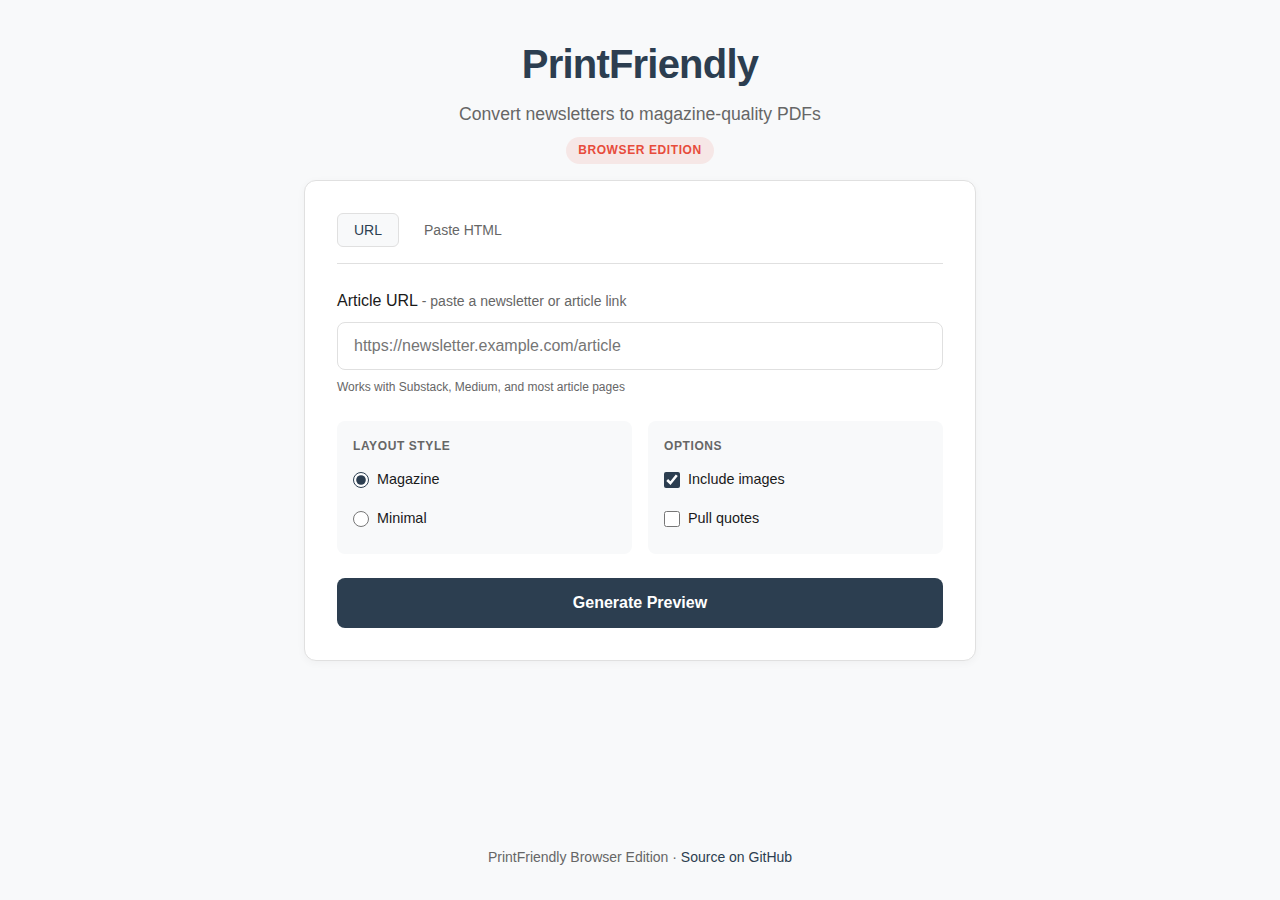
<file: browser/index.html>
<!DOCTYPE html>
<html lang="en">
<head>
    <meta charset="UTF-8">
    <meta name="viewport" content="width=device-width, initial-scale=1.0">
    <title>PrintFriendly - Browser Edition</title>

    <!-- Google Fonts -->
    <link rel="preconnect" href="https://fonts.googleapis.com">
    <link rel="preconnect" href="https://fonts.gstatic.com" crossorigin>
    <link href="https://fonts.googleapis.com/css2?family=Inter:wght@400;500;600;700&family=Playfair+Display:ital,wght@0,400;0,700;1,400&family=Source+Serif+4:ital,wght@0,300;0,400;0,600;1,400&display=swap" rel="stylesheet">

    <!-- Stylesheets -->
    <link rel="stylesheet" href="css/app.css">
    <link rel="stylesheet" href="css/print.css">
</head>
<body>
    <!-- UI Container (hidden during print) -->
    <div class="app-container" id="app-container">
        <header class="app-header">
            <h1>PrintFriendly</h1>
            <p class="tagline">Convert newsletters to magazine-quality PDFs</p>
            <p class="edition-badge">Browser Edition</p>
        </header>

        <main>
            <div class="card">
                <!-- Input Mode Tabs -->
                <div class="input-tabs">
                    <button type="button" class="tab-btn active" data-mode="url">URL</button>
                    <button type="button" class="tab-btn" data-mode="html">Paste HTML</button>
                </div>

                <form id="convert-form">
                    <!-- URL Input -->
                    <div class="form-group" id="url-input-group">
                        <label for="url">
                            Article URL
                            <span class="label-hint">- paste a newsletter or article link</span>
                        </label>
                        <input
                            type="url"
                            id="url"
                            name="url"
                            placeholder="https://newsletter.example.com/article"
                        >
                        <p class="input-note">Works with Substack, Medium, and most article pages</p>
                    </div>

                    <!-- HTML Paste Input -->
                    <div class="form-group hidden" id="html-input-group">
                        <label for="html-content">
                            Page HTML
                            <span class="label-hint">- paste the page source (Ctrl/Cmd+U)</span>
                        </label>
                        <textarea
                            id="html-content"
                            name="html-content"
                            placeholder="<!DOCTYPE html>..."
                            rows="6"
                        ></textarea>
                        <div class="form-group" style="margin-top: 0.75rem;">
                            <label for="source-url">
                                Source URL
                                <span class="label-hint">- for attribution</span>
                            </label>
                            <input
                                type="url"
                                id="source-url"
                                name="source-url"
                                placeholder="https://example.com/article"
                            >
                        </div>
                    </div>

                    <!-- Options -->
                    <div class="form-group">
                        <div class="options">
                            <div class="option-group">
                                <h3>Layout Style</h3>
                                <div class="radio-group">
                                    <label class="radio-option">
                                        <input type="radio" name="style" value="magazine" checked>
                                        Magazine
                                    </label>
                                    <label class="radio-option">
                                        <input type="radio" name="style" value="minimal">
                                        Minimal
                                    </label>
                                </div>
                            </div>

                            <div class="option-group">
                                <h3>Options</h3>
                                <div class="radio-group">
                                    <label class="checkbox-option">
                                        <input type="checkbox" name="include_images" value="true" checked>
                                        Include images
                                    </label>
                                    <label class="checkbox-option">
                                        <input type="checkbox" name="include_pull_quotes" value="true">
                                        Pull quotes
                                    </label>
                                </div>
                            </div>
                        </div>
                    </div>

                    <button type="submit" id="submit-btn">
                        Generate Preview
                    </button>
                </form>

                <!-- Loading State -->
                <div class="loading" id="loading">
                    <div class="spinner"></div>
                    <span id="loading-message">Fetching article...</span>
                </div>

                <!-- Error State -->
                <div class="error" id="error">
                    <strong>Error:</strong> <span id="error-message"></span>
                </div>

                <!-- Warnings / issues encountered (non-fatal) -->
                <div class="warnings-panel hidden" id="warnings-panel">
                    <strong>Issues encountered:</strong>
                    <ul id="warnings-list"></ul>
                </div>
            </div>

            <!-- Preview Section -->
            <div class="preview-section hidden" id="preview-section">
                <div class="preview-header">
                    <h2>Preview</h2>
                    <div class="preview-actions">
                        <button type="button" id="print-btn" class="print-btn">
                            Print / Save PDF
                        </button>
                        <button type="button" id="reset-btn" class="reset-btn">
                            New Article
                        </button>
                    </div>
                </div>
                <div class="preview-container" id="preview-container">
                    <!-- Article will be rendered here -->
                </div>
            </div>
        </main>

        <footer class="app-footer">
            <p>
                PrintFriendly Browser Edition &middot;
                <a href="https://github.com/parvparkhiya/printfriendly" target="_blank" rel="noopener">Source on GitHub</a>
            </p>
        </footer>
    </div>

    <!-- Print Container (shown only during print) -->
    <div class="print-container" id="print-container">
        <!-- Article content is cloned here for printing -->
    </div>

    <!-- Vendor Scripts -->
    <script src="js/vendor/Readability.js"></script>

    <!-- Application Scripts -->
    <script src="js/extractor.js"></script>
    <script src="js/analyzer.js"></script>
    <script src="js/layout.js"></script>
    <script src="js/app.js"></script>
</body>
</html>
</file>
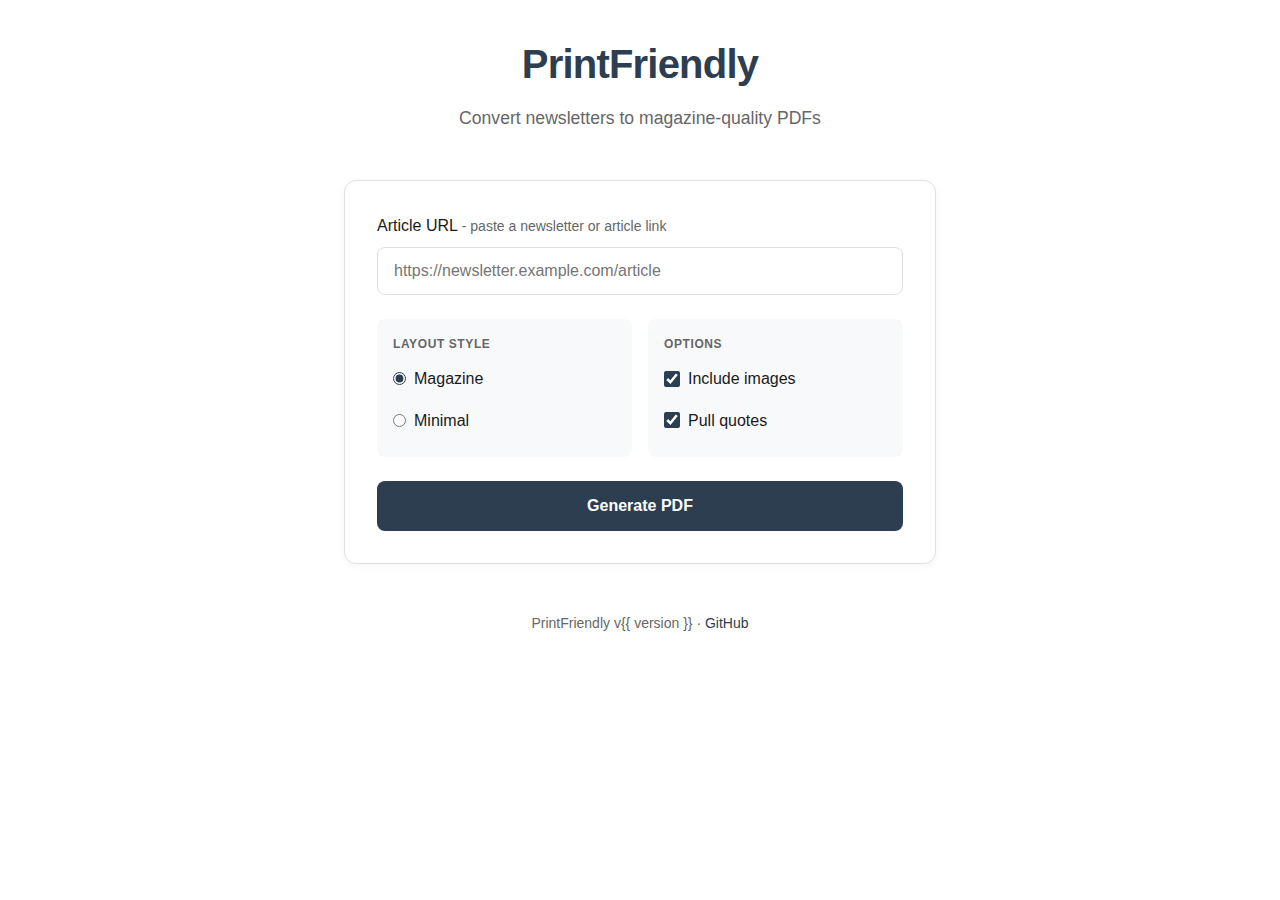
<file: src/printfriendly/web_templates/index.html>
<!DOCTYPE html>
<html lang="en">
<head>
    <meta charset="UTF-8">
    <meta name="viewport" content="width=device-width, initial-scale=1.0">
    <title>PrintFriendly - Newsletter to Magazine PDF</title>
    <style>
        :root {
            --color-primary: #2c3e50;
            --color-accent: #e74c3c;
            --color-text: #1a1a1a;
            --color-muted: #666666;
            --color-border: #e0e0e0;
            --color-bg: #ffffff;
            --color-bg-alt: #f8f9fa;
        }

        * {
            box-sizing: border-box;
            margin: 0;
            padding: 0;
        }

        body {
            font-family: -apple-system, BlinkMacSystemFont, 'Segoe UI', Roboto, sans-serif;
            line-height: 1.6;
            color: var(--color-text);
            background: var(--color-bg);
            min-height: 100vh;
        }

        .container {
            max-width: 640px;
            margin: 0 auto;
            padding: 2rem 1.5rem;
        }

        header {
            text-align: center;
            margin-bottom: 3rem;
        }

        h1 {
            font-size: 2.5rem;
            font-weight: 700;
            color: var(--color-primary);
            margin-bottom: 0.5rem;
            letter-spacing: -0.02em;
        }

        .tagline {
            color: var(--color-muted);
            font-size: 1.1rem;
        }

        .card {
            background: var(--color-bg);
            border: 1px solid var(--color-border);
            border-radius: 12px;
            padding: 2rem;
            box-shadow: 0 2px 8px rgba(0, 0, 0, 0.04);
        }

        .form-group {
            margin-bottom: 1.5rem;
        }

        label {
            display: block;
            font-weight: 500;
            margin-bottom: 0.5rem;
            color: var(--color-text);
        }

        .label-hint {
            font-weight: 400;
            color: var(--color-muted);
            font-size: 0.875rem;
        }

        input[type="url"],
        input[type="text"] {
            width: 100%;
            padding: 0.875rem 1rem;
            font-size: 1rem;
            border: 1px solid var(--color-border);
            border-radius: 8px;
            transition: border-color 0.2s, box-shadow 0.2s;
        }

        input[type="url"]:focus,
        input[type="text"]:focus {
            outline: none;
            border-color: var(--color-primary);
            box-shadow: 0 0 0 3px rgba(44, 62, 80, 0.1);
        }

        .options {
            display: grid;
            grid-template-columns: 1fr 1fr;
            gap: 1rem;
        }

        .option-group {
            background: var(--color-bg-alt);
            padding: 1rem;
            border-radius: 8px;
        }

        .option-group h3 {
            font-size: 0.75rem;
            text-transform: uppercase;
            letter-spacing: 0.05em;
            color: var(--color-muted);
            margin-bottom: 0.75rem;
        }

        .radio-group {
            display: flex;
            flex-direction: column;
            gap: 0.5rem;
        }

        .radio-option {
            display: flex;
            align-items: center;
            gap: 0.5rem;
            cursor: pointer;
        }

        .radio-option input {
            accent-color: var(--color-primary);
        }

        .checkbox-option {
            display: flex;
            align-items: center;
            gap: 0.5rem;
            cursor: pointer;
        }

        .checkbox-option input {
            accent-color: var(--color-primary);
            width: 16px;
            height: 16px;
        }

        button[type="submit"] {
            width: 100%;
            padding: 1rem 2rem;
            font-size: 1rem;
            font-weight: 600;
            color: white;
            background: var(--color-primary);
            border: none;
            border-radius: 8px;
            cursor: pointer;
            transition: background 0.2s, transform 0.1s;
        }

        button[type="submit"]:hover {
            background: #1a252f;
        }

        button[type="submit"]:active {
            transform: scale(0.98);
        }

        button[type="submit"]:disabled {
            background: var(--color-muted);
            cursor: not-allowed;
        }

        .loading {
            display: none;
            align-items: center;
            justify-content: center;
            gap: 0.75rem;
            padding: 1.5rem;
            background: var(--color-bg-alt);
            border-radius: 8px;
            margin-top: 1.5rem;
        }

        .loading.active {
            display: flex;
        }

        .spinner {
            width: 20px;
            height: 20px;
            border: 2px solid var(--color-border);
            border-top-color: var(--color-primary);
            border-radius: 50%;
            animation: spin 0.8s linear infinite;
        }

        @keyframes spin {
            to { transform: rotate(360deg); }
        }

        .error {
            display: none;
            padding: 1rem;
            background: #fef2f2;
            border: 1px solid #fecaca;
            border-radius: 8px;
            color: #dc2626;
            margin-top: 1.5rem;
        }

        .error.active {
            display: block;
        }

        .success {
            display: none;
            padding: 1.5rem;
            background: #f0fdf4;
            border: 1px solid #bbf7d0;
            border-radius: 8px;
            color: #166534;
            margin-top: 1.5rem;
            text-align: center;
        }

        .success.active {
            display: block;
        }

        .success h3 {
            margin-bottom: 0.5rem;
        }

        footer {
            text-align: center;
            margin-top: 3rem;
            color: var(--color-muted);
            font-size: 0.875rem;
        }

        footer a {
            color: var(--color-primary);
            text-decoration: none;
        }

        footer a:hover {
            text-decoration: underline;
        }

        @media (max-width: 480px) {
            .options {
                grid-template-columns: 1fr;
            }

            h1 {
                font-size: 2rem;
            }
        }
    </style>
</head>
<body>
    <div class="container">
        <header>
            <h1>PrintFriendly</h1>
            <p class="tagline">Convert newsletters to magazine-quality PDFs</p>
        </header>

        <main>
            <div class="card">
                <form id="convert-form" action="/convert" method="POST">
                    <div class="form-group">
                        <label for="url">
                            Article URL
                            <span class="label-hint">- paste a newsletter or article link</span>
                        </label>
                        <input
                            type="url"
                            id="url"
                            name="url"
                            placeholder="https://newsletter.example.com/article"
                            required
                        >
                    </div>

                    <div class="form-group">
                        <div class="options">
                            <div class="option-group">
                                <h3>Layout Style</h3>
                                <div class="radio-group">
                                    <label class="radio-option">
                                        <input type="radio" name="style" value="magazine" checked>
                                        Magazine
                                    </label>
                                    <label class="radio-option">
                                        <input type="radio" name="style" value="minimal">
                                        Minimal
                                    </label>
                                </div>
                            </div>

                            <div class="option-group">
                                <h3>Options</h3>
                                <div class="radio-group">
                                    <label class="checkbox-option">
                                        <input type="checkbox" name="include_images" value="true" checked>
                                        Include images
                                    </label>
                                    <label class="checkbox-option">
                                        <input type="checkbox" name="include_pull_quotes" value="true" checked>
                                        Pull quotes
                                    </label>
                                </div>
                            </div>
                        </div>
                    </div>

                    <button type="submit" id="submit-btn">
                        Generate PDF
                    </button>
                </form>

                <div class="loading" id="loading">
                    <div class="spinner"></div>
                    <span>Generating your PDF...</span>
                </div>

                <div class="error" id="error">
                    <strong>Error:</strong> <span id="error-message"></span>
                </div>

                <div class="success" id="success">
                    <h3>PDF Generated!</h3>
                    <p>Your download should start automatically.</p>
                </div>
            </div>
        </main>

        <footer>
            <p>
                PrintFriendly v{{ version }} &middot;
                <a href="https://github.com/printfriendly/printfriendly">GitHub</a>
            </p>
        </footer>
    </div>

    <script>
        const form = document.getElementById('convert-form');
        const submitBtn = document.getElementById('submit-btn');
        const loading = document.getElementById('loading');
        const error = document.getElementById('error');
        const errorMessage = document.getElementById('error-message');
        const success = document.getElementById('success');

        form.addEventListener('submit', async (e) => {
            e.preventDefault();

            // Reset states
            error.classList.remove('active');
            success.classList.remove('active');
            loading.classList.add('active');
            submitBtn.disabled = true;

            try {
                const formData = new FormData(form);

                // Handle unchecked checkboxes
                if (!formData.has('include_images')) {
                    formData.set('include_images', 'false');
                }
                if (!formData.has('include_pull_quotes')) {
                    formData.set('include_pull_quotes', 'false');
                }

                const response = await fetch('/convert', {
                    method: 'POST',
                    body: formData,
                });

                if (!response.ok) {
                    const data = await response.json();
                    throw new Error(data.detail || 'Failed to generate PDF');
                }

                // Get filename from Content-Disposition header
                const disposition = response.headers.get('Content-Disposition');
                let filename = 'article.pdf';
                if (disposition) {
                    const match = disposition.match(/filename="(.+)"/);
                    if (match) filename = match[1];
                }

                // Download the PDF
                const blob = await response.blob();
                const url = window.URL.createObjectURL(blob);
                const a = document.createElement('a');
                a.href = url;
                a.download = filename;
                document.body.appendChild(a);
                a.click();
                window.URL.revokeObjectURL(url);
                document.body.removeChild(a);

                success.classList.add('active');

            } catch (err) {
                errorMessage.textContent = err.message;
                error.classList.add('active');
            } finally {
                loading.classList.remove('active');
                submitBtn.disabled = false;
            }
        });
    </script>
</body>
</html>
</file>
<file: browser/css/app.css>
/* ==========================================================================
   PrintFriendly Browser Edition - App UI Styles
   ========================================================================== */

:root {
    --color-primary: #2c3e50;
    --color-accent: #e74c3c;
    --color-text: #1a1a1a;
    --color-muted: #666666;
    --color-border: #e0e0e0;
    --color-bg: #f8f9fa;
    --color-bg-card: #ffffff;
    --color-success: #166534;
    --color-success-bg: #f0fdf4;
    --color-error: #dc2626;
    --color-error-bg: #fef2f2;
}

/* --------------------------------------------------------------------------
   Reset & Base
   -------------------------------------------------------------------------- */
* {
    box-sizing: border-box;
    margin: 0;
    padding: 0;
}

body {
    font-family: -apple-system, BlinkMacSystemFont, 'Segoe UI', Roboto, sans-serif;
    line-height: 1.6;
    color: var(--color-text);
    background: var(--color-bg);
    min-height: 100vh;
}

/* --------------------------------------------------------------------------
   App Container
   -------------------------------------------------------------------------- */
.app-container {
    min-height: 100vh;
    display: flex;
    flex-direction: column;
}

/* --------------------------------------------------------------------------
   Header
   -------------------------------------------------------------------------- */
.app-header {
    text-align: center;
    padding: 2rem 1.5rem 1rem;
}

.app-header h1 {
    font-size: 2.5rem;
    font-weight: 700;
    color: var(--color-primary);
    margin-bottom: 0.25rem;
    letter-spacing: -0.02em;
}

.app-header .tagline {
    color: var(--color-muted);
    font-size: 1.1rem;
    margin-bottom: 0.5rem;
}

.app-header .edition-badge {
    display: inline-block;
    font-size: 0.75rem;
    font-weight: 600;
    text-transform: uppercase;
    letter-spacing: 0.05em;
    color: var(--color-accent);
    background: rgba(231, 76, 60, 0.1);
    padding: 0.25rem 0.75rem;
    border-radius: 20px;
}

/* --------------------------------------------------------------------------
   Main Content
   -------------------------------------------------------------------------- */
main {
    flex: 1;
    max-width: 720px;
    width: 100%;
    margin: 0 auto;
    padding: 0 1.5rem 2rem;
}

/* --------------------------------------------------------------------------
   Card
   -------------------------------------------------------------------------- */
.card {
    background: var(--color-bg-card);
    border: 1px solid var(--color-border);
    border-radius: 12px;
    padding: 2rem;
    box-shadow: 0 2px 8px rgba(0, 0, 0, 0.04);
}

/* --------------------------------------------------------------------------
   Input Tabs
   -------------------------------------------------------------------------- */
.input-tabs {
    display: flex;
    gap: 0.5rem;
    margin-bottom: 1.5rem;
    border-bottom: 1px solid var(--color-border);
    padding-bottom: 1rem;
}

.tab-btn {
    padding: 0.5rem 1rem;
    font-size: 0.875rem;
    font-weight: 500;
    color: var(--color-muted);
    background: transparent;
    border: 1px solid transparent;
    border-radius: 6px;
    cursor: pointer;
    transition: all 0.2s;
}

.tab-btn:hover {
    color: var(--color-primary);
    background: var(--color-bg);
}

.tab-btn.active {
    color: var(--color-primary);
    background: var(--color-bg);
    border-color: var(--color-border);
}

/* --------------------------------------------------------------------------
   Form Elements
   -------------------------------------------------------------------------- */
.form-group {
    margin-bottom: 1.5rem;
}

.form-group.hidden {
    display: none;
}

label {
    display: block;
    font-weight: 500;
    margin-bottom: 0.5rem;
    color: var(--color-text);
}

.label-hint {
    font-weight: 400;
    color: var(--color-muted);
    font-size: 0.875rem;
}

input[type="url"],
input[type="text"],
textarea {
    width: 100%;
    padding: 0.875rem 1rem;
    font-size: 1rem;
    font-family: inherit;
    border: 1px solid var(--color-border);
    border-radius: 8px;
    transition: border-color 0.2s, box-shadow 0.2s;
}

input[type="url"]:focus,
input[type="text"]:focus,
textarea:focus {
    outline: none;
    border-color: var(--color-primary);
    box-shadow: 0 0 0 3px rgba(44, 62, 80, 0.1);
}

textarea {
    resize: vertical;
    min-height: 120px;
    font-family: 'SF Mono', Consolas, monospace;
    font-size: 0.875rem;
}

.input-note {
    margin-top: 0.5rem;
    font-size: 0.75rem;
    color: var(--color-muted);
}

/* --------------------------------------------------------------------------
   Options Grid
   -------------------------------------------------------------------------- */
.options {
    display: grid;
    grid-template-columns: 1fr 1fr;
    gap: 1rem;
}

.option-group {
    background: var(--color-bg);
    padding: 1rem;
    border-radius: 8px;
}

.option-group h3 {
    font-size: 0.75rem;
    text-transform: uppercase;
    letter-spacing: 0.05em;
    color: var(--color-muted);
    margin-bottom: 0.75rem;
}

.radio-group {
    display: flex;
    flex-direction: column;
    gap: 0.5rem;
}

.radio-option,
.checkbox-option {
    display: flex;
    align-items: center;
    gap: 0.5rem;
    cursor: pointer;
    font-size: 0.9rem;
}

.radio-option input,
.checkbox-option input {
    accent-color: var(--color-primary);
    width: 16px;
    height: 16px;
}

/* --------------------------------------------------------------------------
   Buttons
   -------------------------------------------------------------------------- */
button[type="submit"],
.print-btn {
    width: 100%;
    padding: 1rem 2rem;
    font-size: 1rem;
    font-weight: 600;
    color: white;
    background: var(--color-primary);
    border: none;
    border-radius: 8px;
    cursor: pointer;
    transition: background 0.2s, transform 0.1s;
}

button[type="submit"]:hover,
.print-btn:hover {
    background: #1a252f;
}

button[type="submit"]:active,
.print-btn:active {
    transform: scale(0.98);
}

button[type="submit"]:disabled,
.print-btn:disabled {
    background: var(--color-muted);
    cursor: not-allowed;
}

.reset-btn {
    padding: 0.75rem 1.5rem;
    font-size: 0.875rem;
    font-weight: 500;
    color: var(--color-muted);
    background: transparent;
    border: 1px solid var(--color-border);
    border-radius: 8px;
    cursor: pointer;
    transition: all 0.2s;
}

.reset-btn:hover {
    color: var(--color-text);
    border-color: var(--color-text);
}

/* --------------------------------------------------------------------------
   Loading State
   -------------------------------------------------------------------------- */
.loading {
    display: none;
    align-items: center;
    justify-content: center;
    gap: 0.75rem;
    padding: 1.5rem;
    background: var(--color-bg);
    border-radius: 8px;
    margin-top: 1.5rem;
}

.loading.active {
    display: flex;
}

.spinner {
    width: 20px;
    height: 20px;
    border: 2px solid var(--color-border);
    border-top-color: var(--color-primary);
    border-radius: 50%;
    animation: spin 0.8s linear infinite;
}

@keyframes spin {
    to { transform: rotate(360deg); }
}

/* --------------------------------------------------------------------------
   Error State
   -------------------------------------------------------------------------- */
.error {
    display: none;
    padding: 1rem;
    background: var(--color-error-bg);
    border: 1px solid #fecaca;
    border-radius: 8px;
    color: var(--color-error);
    margin-top: 1.5rem;
}

.error.active {
    display: block;
}

/* Warnings / issues encountered (non-fatal) */
.warnings-panel {
    margin-top: 1rem;
    padding: 1rem;
    background: #fffbeb;
    border: 1px solid #fde68a;
    border-radius: 8px;
    color: #92400e;
}

.warnings-panel.hidden {
    display: none;
}

.warnings-panel ul {
    margin: 0.5rem 0 0 1.25rem;
    padding: 0;
}

.warnings-panel li {
    margin-bottom: 0.25rem;
}

.warnings-panel li:last-child {
    margin-bottom: 0;
}

/* --------------------------------------------------------------------------
   Preview Section
   -------------------------------------------------------------------------- */
.preview-section {
    margin-top: 2rem;
}

.preview-section.hidden {
    display: none;
}

.preview-header {
    display: flex;
    justify-content: space-between;
    align-items: center;
    margin-bottom: 1rem;
}

.preview-header h2 {
    font-size: 1.25rem;
    font-weight: 600;
    color: var(--color-primary);
}

.preview-actions {
    display: flex;
    gap: 0.75rem;
}

.preview-actions .print-btn {
    width: auto;
    padding: 0.75rem 1.5rem;
    font-size: 0.875rem;
}

.preview-container {
    background: #f0f0f0;
    border-radius: 8px;
    padding: 1rem;
    max-height: 80vh;
    overflow: auto;
}

/* --------------------------------------------------------------------------
   Footer
   -------------------------------------------------------------------------- */
.app-footer {
    text-align: center;
    padding: 2rem 1.5rem;
    color: var(--color-muted);
    font-size: 0.875rem;
}

.app-footer a {
    color: var(--color-primary);
    text-decoration: none;
}

.app-footer a:hover {
    text-decoration: underline;
}

/* --------------------------------------------------------------------------
   Utility Classes
   -------------------------------------------------------------------------- */
.hidden {
    display: none !important;
}

/* --------------------------------------------------------------------------
   Responsive Adjustments
   -------------------------------------------------------------------------- */
@media (max-width: 600px) {
    .app-header h1 {
        font-size: 2rem;
    }

    .options {
        grid-template-columns: 1fr;
    }

    .preview-header {
        flex-direction: column;
        gap: 1rem;
        align-items: stretch;
    }

    .preview-actions {
        flex-direction: column;
    }

    .preview-actions .print-btn,
    .preview-actions .reset-btn {
        width: 100%;
    }
}

/* --------------------------------------------------------------------------
   Print: Hide entire app UI
   -------------------------------------------------------------------------- */
@media print {
    .app-container {
        display: none !important;
    }
}
</file>
<file: browser/css/print.css>
/* ==========================================================================
   PrintFriendly Browser Edition - Print Styles
   Adapted from Python backend styles for browser print/PDF generation
   ========================================================================== */

/* --------------------------------------------------------------------------
   CSS Reset & Box Sizing (for print container)
   -------------------------------------------------------------------------- */
.print-container *, .print-container *::before, .print-container *::after,
.preview-container *, .preview-container *::before, .preview-container *::after {
    box-sizing: border-box;
    margin: 0;
    padding: 0;
}

/* --------------------------------------------------------------------------
   Page Setup - A4 Dimensions
   -------------------------------------------------------------------------- */
@page {
    size: A4;
    margin: 20mm 25mm 20mm 15mm; /* top, outside, bottom, inside (binding) */
}

@page :first {
    margin-top: 15mm;
}

/* --------------------------------------------------------------------------
   Root Variables
   -------------------------------------------------------------------------- */
:root {
    /* Colors */
    --print-color-body: #1a1a1a;
    --print-color-headline: #2c3e50;
    --print-color-accent: #e74c3c;
    --print-color-accent-alt: #3498db;
    --print-color-caption: #666666;
    --print-color-divider: #e0e0e0;
    --print-color-background: #ffffff;
    --print-color-quote-mark: #dddddd;

    /* Typography Scale */
    --print-font-size-kicker: 10pt;
    --print-font-size-headline: 36pt;
    --print-font-size-deck: 14pt;
    --print-font-size-byline: 9pt;
    --print-font-size-body: 11pt;
    --print-font-size-pull-quote: 18pt;
    --print-font-size-subheading: 14pt;
    --print-font-size-caption: 8pt;

    /* Line Heights */
    --print-line-height-body: 1.6;
    --print-line-height-headline: 1.1;
    --print-line-height-deck: 1.4;

    /* Spacing */
    --print-spacing-paragraph: 1em;
    --print-spacing-section: 2em;
}

/* --------------------------------------------------------------------------
   Article Base Typography
   -------------------------------------------------------------------------- */
.article {
    font-family: 'Source Serif 4', 'Source Serif Pro', Georgia, serif;
    font-size: var(--print-font-size-body);
    line-height: var(--print-line-height-body);
    color: var(--print-color-body);
    background: var(--print-color-background);
    -webkit-font-smoothing: antialiased;
    -moz-osx-font-smoothing: grayscale;
}

/* --------------------------------------------------------------------------
   Article Header
   -------------------------------------------------------------------------- */
.article-header {
    margin-bottom: 2em;
    text-align: left;
}

/* Kicker (Category/Topic) */
.article-header .kicker {
    font-family: 'Inter', sans-serif;
    font-size: var(--print-font-size-kicker);
    font-weight: 600;
    text-transform: uppercase;
    letter-spacing: 0.15em;
    color: var(--print-color-accent);
    margin-bottom: 0.75em;
    display: block;
}

/* Main Headline */
.article-header .headline {
    font-family: 'Playfair Display', Georgia, serif;
    font-size: var(--print-font-size-headline);
    font-weight: 700;
    line-height: var(--print-line-height-headline);
    color: var(--print-color-headline);
    margin-bottom: 0.5em;
    text-align: left;
    letter-spacing: -0.02em;
}

/* Deck / Standfirst */
.article-header .deck {
    font-family: 'Source Serif 4', Georgia, serif;
    font-size: var(--print-font-size-deck);
    font-style: italic;
    font-weight: 300;
    line-height: var(--print-line-height-deck);
    color: var(--print-color-body);
    margin-bottom: 1.5em;
    max-width: 90%;
}

/* Byline */
.article-header .byline {
    font-family: 'Inter', sans-serif;
    font-size: var(--print-font-size-byline);
    color: var(--print-color-caption);
    margin-bottom: 1em;
}

.article-header .byline .author {
    font-weight: 500;
    color: var(--print-color-body);
}

.article-header .byline .separator {
    color: var(--print-color-divider);
    margin: 0 0.3em;
}

/* --------------------------------------------------------------------------
   Article Body
   -------------------------------------------------------------------------- */
.article-body {
    line-height: var(--print-line-height-body);
}

.article-body p {
    margin-bottom: 1em;
    text-align: justify;
    hyphens: auto;
    orphans: 3;
    widows: 3;
}

.article-body p:last-child {
    margin-bottom: 0;
}

/* Links */
.article-body a {
    color: var(--print-color-accent-alt);
    text-decoration: underline;
    text-decoration-color: rgba(52, 152, 219, 0.4);
    text-underline-offset: 2px;
}

/* --------------------------------------------------------------------------
   Drop Cap - Float-based fallback for browser compatibility
   Browser does not support initial-letter widely, so we use float
   -------------------------------------------------------------------------- */
.article-body .drop-cap::first-letter {
    float: left;
    font-family: 'Playfair Display', Georgia, serif;
    font-size: 3.5em;
    line-height: 0.8;
    font-weight: 700;
    color: var(--print-color-headline);
    padding-right: 0.1em;
    padding-top: 0.1em;
}

/* --------------------------------------------------------------------------
   Section Headings
   -------------------------------------------------------------------------- */
.section-heading {
    font-family: 'Inter', sans-serif;
    font-weight: 700;
    color: var(--print-color-headline);
    margin-top: 1.8em;
    margin-bottom: 0.8em;
    break-after: avoid;
    page-break-after: avoid;
}

h1.section-heading { font-size: 20pt; }
h2.section-heading {
    font-size: 16pt;
    border-bottom: 2px solid var(--print-color-divider);
    padding-bottom: 0.3em;
}
h3.section-heading { font-size: 13pt; }
h4.section-heading,
h5.section-heading,
h6.section-heading {
    font-size: 11pt;
    font-style: italic;
}

/* --------------------------------------------------------------------------
   Pull Quotes
   -------------------------------------------------------------------------- */
.pull-quote {
    margin: 1.5em 0;
    padding: 1.2em 1.5em;
    border-left: 4px solid var(--print-color-accent);
    background: linear-gradient(to right, rgba(231, 76, 60, 0.05), transparent);
    break-inside: avoid;
    page-break-inside: avoid;
}

.pull-quote blockquote {
    font-family: 'Playfair Display', Georgia, serif;
    font-size: 14pt;
    font-style: italic;
    line-height: 1.4;
    color: var(--print-color-headline);
    border: none;
    padding: 0;
    margin: 0;
}

/* --------------------------------------------------------------------------
   Images & Figures
   -------------------------------------------------------------------------- */
.figure {
    break-inside: avoid;
    page-break-inside: avoid;
    margin: 1.5em auto;
    text-align: center;
}

.figure img {
    display: block;
    margin: 0 auto;
    max-height: 50mm;
    max-width: 100%;
    width: auto;
    height: auto;
}

.figure figcaption {
    font-family: 'Inter', sans-serif;
    font-size: 8pt;
    font-style: italic;
    color: var(--print-color-caption);
    margin-top: 0.5em;
    line-height: 1.3;
    text-align: center;
}

/* Hero Image */
.figure.hero {
    width: 100%;
    margin: 0 0 2em 0;
}

.figure.hero img {
    width: 100%;
    max-height: 50mm;
    object-fit: contain;
}

/* Centered Image */
.figure.centered {
    width: auto;
    max-width: 80%;
    margin: 1.5em auto;
}

.figure.centered img {
    max-width: 100%;
    max-height: 50mm;
}

/* Paired Images */
.figure-pair {
    display: flex;
    justify-content: center;
    gap: 1em;
    margin: 1.5em 0;
    break-inside: avoid;
    page-break-inside: avoid;
}

.figure.paired {
    flex: 0 1 45%;
    margin: 0;
}

.figure.paired img {
    max-width: 100%;
    max-height: 50mm;
}

/* --------------------------------------------------------------------------
   Lists
   -------------------------------------------------------------------------- */
.article-body ul,
.article-body ol {
    margin: 1em 0 1em 1.5em;
    padding: 0;
}

.article-body li {
    margin-bottom: 0.5em;
    text-align: left;
}

/* --------------------------------------------------------------------------
   Blockquotes (regular quotes in content)
   -------------------------------------------------------------------------- */
.article-body > blockquote,
.article-body blockquote:not(.pull-quote blockquote) {
    margin: 1em 0 1em 1.5em;
    padding-left: 1em;
    border-left: 3px solid var(--print-color-divider);
    font-style: italic;
    color: #444;
}

/* --------------------------------------------------------------------------
   Code blocks
   -------------------------------------------------------------------------- */
.article-body pre {
    background: #f5f5f5;
    padding: 1em;
    margin: 1em 0;
    overflow-x: auto;
    font-size: 9pt;
    line-height: 1.4;
    border-radius: 4px;
    break-inside: avoid;
}

.article-body code {
    font-family: 'SF Mono', Consolas, monospace;
    font-size: 0.9em;
    background: #f5f5f5;
    padding: 0.1em 0.3em;
    border-radius: 2px;
}

.article-body pre code {
    background: none;
    padding: 0;
}

/* --------------------------------------------------------------------------
   Article Footer
   -------------------------------------------------------------------------- */
.article-footer {
    margin-top: 3em;
    padding-top: 1.5em;
    border-top: 1px solid var(--print-color-divider);
    font-family: 'Inter', sans-serif;
    font-size: 9pt;
    color: var(--print-color-caption);
}

.article-footer .source-link {
    color: var(--print-color-accent-alt);
}

/* ==========================================================================
   MINIMAL STYLE OVERRIDES
   Applied when .style-minimal class is on .article
   ========================================================================== */

.article.style-minimal {
    --print-font-size-headline: 28pt;
    --print-font-size-deck: 12pt;
    --print-font-size-pull-quote: 14pt;
    --print-color-accent: #333333;
    --print-line-height-body: 1.7;
}

.article.style-minimal .article-header .kicker {
    font-weight: 500;
    letter-spacing: 0.1em;
    color: #666666;
}

.article.style-minimal .article-header .headline {
    font-family: 'Source Serif 4', Georgia, serif;
    font-weight: 600;
    line-height: 1.2;
    color: var(--print-color-body);
}

.article.style-minimal .article-header .deck {
    font-weight: 400;
    font-style: normal;
    line-height: 1.5;
    color: #444444;
}

/* No drop cap in minimal style */
.article.style-minimal .article-body .drop-cap::first-letter {
    float: none;
    font-size: inherit;
    line-height: inherit;
    padding: 0;
    font-weight: inherit;
}

.article.style-minimal .article-body p {
    text-align: left;
    hyphens: none;
    margin-bottom: 1.2em;
}

/* Minimal pull quotes */
.article.style-minimal .pull-quote {
    margin: 1.5em 2em;
    padding: 1em 0;
    border-top: 1px solid #e0e0e0;
    border-bottom: 1px solid #e0e0e0;
    border-left: none;
    background: none;
    text-align: left;
}

.article.style-minimal .pull-quote blockquote {
    font-family: 'Source Serif 4', Georgia, serif;
    font-size: var(--print-font-size-pull-quote);
    line-height: 1.5;
    color: #333333;
}

/* Minimal section headings */
.article.style-minimal .section-heading {
    font-size: 13pt;
    font-weight: 600;
    color: var(--print-color-body);
    margin-top: 2em;
    margin-bottom: 0.75em;
}

.article.style-minimal h2.section-heading {
    font-size: 14pt;
    border-bottom: none;
    padding-bottom: 0;
}

.article.style-minimal h3.section-heading {
    font-size: 12pt;
}

/* ==========================================================================
   PRINT-SPECIFIC RULES
   ========================================================================== */

@media print {
    /* Hide app UI, show only print container */
    .app-container {
        display: none !important;
    }

    .print-container {
        display: block !important;
    }

    body {
        margin: 0;
        padding: 0;
        background: white;
    }

    .print-container {
        width: 100%;
        max-width: none;
        margin: 0;
        padding: 0;
    }

    /* Force backgrounds to print */
    .article {
        print-color-adjust: exact;
        -webkit-print-color-adjust: exact;
    }

    .article-header {
        break-inside: avoid;
        page-break-inside: avoid;
    }

    .section-heading {
        break-after: avoid;
        page-break-after: avoid;
    }

    /* Ensure links don't show URLs (keep it clean) */
    a[href]::after {
        content: none !important;
    }
}

/* ==========================================================================
   SCREEN PREVIEW STYLES
   For the preview container visible before printing
   ========================================================================== */

@media screen {
    .print-container {
        display: none;
    }

    .preview-container .article {
        max-width: 210mm; /* A4 width */
        margin: 0 auto;
        padding: 15mm 25mm 20mm 15mm; /* Match print margins */
        background: white;
        box-shadow: 0 2px 10px rgba(0, 0, 0, 0.1);
        min-height: 297mm; /* A4 height */
    }
}
</file>
